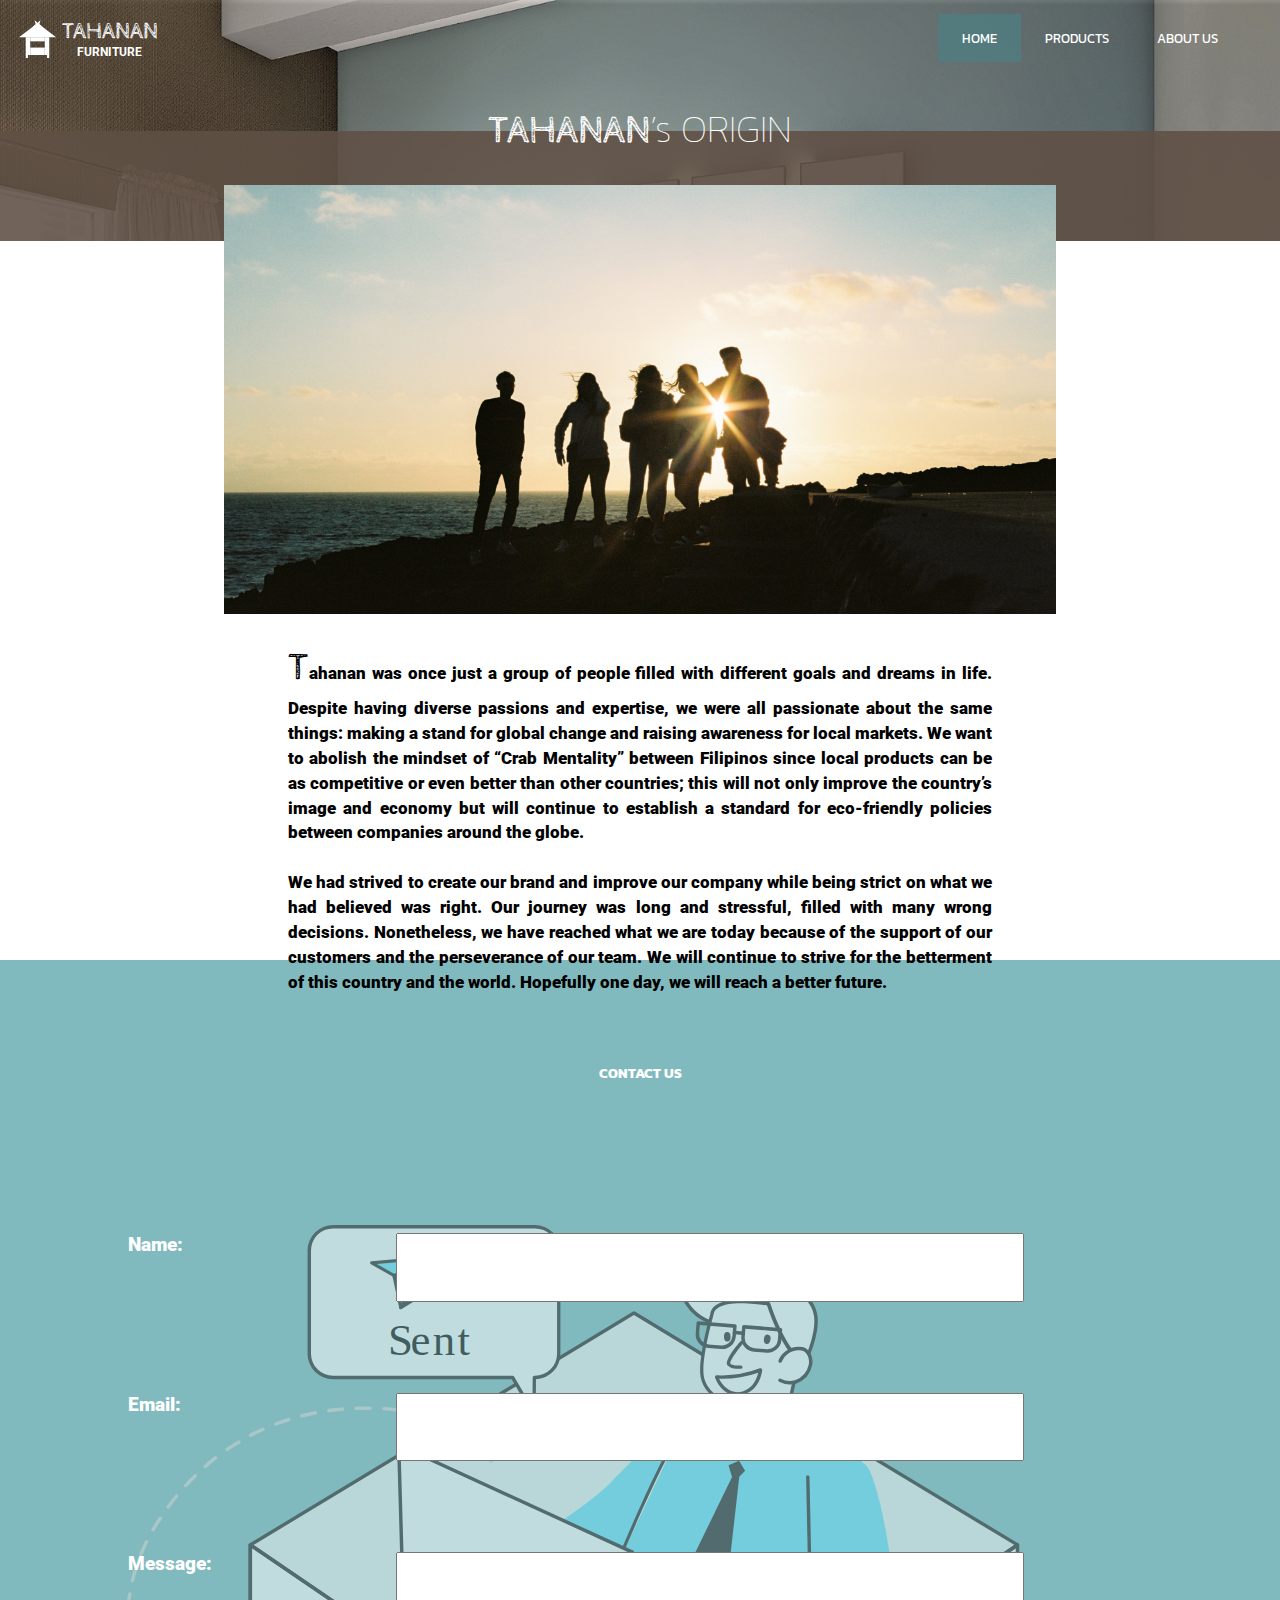
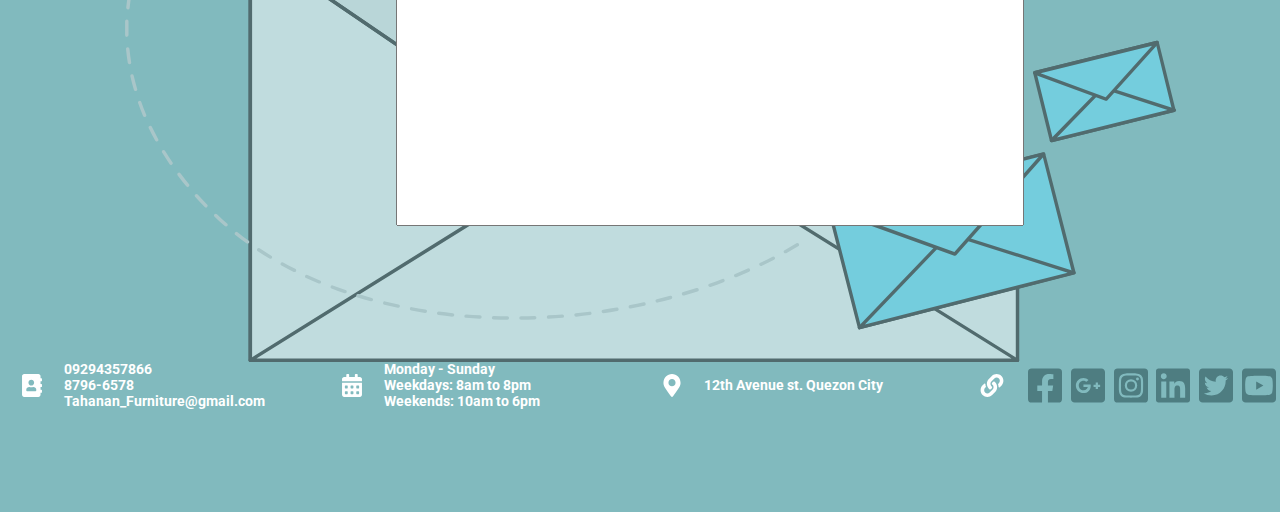
<file: aboutus.html>
<!DOCTYPE html>
<html lang="en">
<head>
    <meta charset="UTF-8">
    <meta http-equiv="X-UA-Compatible" content="IE=edge">
    <meta name="viewport" content="width=device-width, initial-scale=1.0">
    <link rel="stylesheet" href="css/aboutusphone.css">
    <title>TAHANAN | About Us</title>
</head>
<body>
    <main-content>
        <origin-section>
            <nav>
                <!--========================= Navigation =========================-->
                <div class="logo">
                    <img class="logo-pic" src="img/Logo/logo.svg">
                    <div class="logo-text">
                        <h1>TAHANAN</h1>
                        <h2>FURNITURE</h2>
                    </div>
                </div>
    
                <div class="links">
                    <a href="index.html" class="active-link"><img src="img/Logo/link-home.svg">
                        <h1>HOME</h1>
                    </a>
                    <a href="products.html"><img src="img/Logo/link-products.svg">
                        <h1>PRODUCTS</h1>
                    </a>
                    <a href="aboutus.html"><img src="img/Logo/link-aboutus.svg">
                        <h1>ABOUT US</h1>
                    </a>
                </div>
            </nav>
    
            <content-bg>
            </content-bg>
    
        </origin-section>
    
        <origin-content-container>
            <origin-content>
                <h1><span>TAHANAN</span>’s ORIGIN</h1>
                <img src="img/about-us-img.jpg" alt="TAHANAN's Origin Picture">
                <p><span>T</span>ahanan was once just a group of people filled with different goals and dreams in life.
                    Despite having diverse passions
                    and expertise, we were all passionate about the same things: making a stand for global change and
                    raising awareness for
                    local markets. We want to abolish the mindset of “Crab Mentality” between Filipinos since local products
                    can be as
                    competitive or even better than other countries; this will not only improve the country’s image and
                    economy but will
                    continue to establish a standard for eco-friendly policies between companies around the globe.<br><br>
    
                    We had strived to create our brand and improve our company while being strict on what we had believed
                    was right. Our
                    journey was long and stressful, filled with many wrong decisions. Nonetheless, we have reached what we
                    are today because
                    of the support of our customers and the perseverance of our team. We will continue to strive for the
                    betterment of this
                    country and the world. Hopefully one day, we will reach a better future.</p>
            </origin-content>
        </origin-content-container>
    </main-content>

    <contact-info>
        <div class="contact-bg">
            <img src="img/Logo/contact-info-bg.svg">
        </div>
        <div class="contact-header">
            <h1>CONTACT US</h1>
        </div>
        <div class="contact-us-info">
            <div class="message-info">
                <div class="name-container">
                    <label for "name">Name: </label>
                    <input type="text"><br>
                </div>
                <div class="email-container">
                    <label for="email">Email: </label>
                    <input type="text"><br>
                </div>
                <div class="message-container">
                    <label for="message">Message: </label>
                    <input type="text"><br>
                </div>
            </div>
    
            <div class="company-info">
                <div class="contacts">
                    <img src="img/Logo/contact-logo.svg" alt="Contacts">
                    <div class="contacts-info">
                        <h1>09294357866</h1>
                        <h1>8796-6578</h2>
                            <h1>Tahanan_Furniture@gmail.com</h3>
                    </div>
                </div>
    
                <div class="schedule">
                    <img src="img/Logo/schedule-logo.svg" alt="Contacts">
                    <div class="schedule-info">
                        <h1>Monday - Sunday</h1>
                        <h1>Weekdays: 8am to 8pm</h2>
                            <h1>Weekends: 10am to 6pm</h3>
                    </div>
                </div>
    
                <div class="address">
                    <img src="img/Logo/address-logo.svg" alt="Contacts">
                    <h1>12th Avenue st. Quezon City</h1>
                </div>
    
                <div class="link">
                    <img src="img/Logo/link-logo.svg" alt="Contacts">
                    <div class="link-list">
                        <a href="https://www.facebook.com/" target="blank"><img
                                src="img/Logo/facebook-square-brands.svg"></a>
                        <a href="https://plus.google.com/" target="blank"><img
                                src="img/Logo/google-plus-square-brands.svg"></a>
                        <a href="https://www.instagram.com/" target="blank"><img
                                src="img/Logo/instagram-square-brands.svg"></a>
                        <a href="https://www.linkedin.com/" target="blank"><img src="img/Logo/linkedin-brands.svg"></a>
                        <a href="https://twitter.com/" target="blank"><img src="img/Logo/twitter-square-brands.svg"></a>
                        <a href="https://www.youtube.com/" target="blank"><img src="img/Logo/youtube-square-brands.svg"></a>
                    </div>
                </div>
    
            </div>
        </div>
    </contact-info>
        
    
</body>
</html>
</file>
<file: css/aboutusphone.css>
@import url("https://fonts.googleapis.com/css2?family=Cabin+Sketch&family=Kanit&family=Roboto:wght@100&display=swap");

/*=====
GLOBAL
=====*/

*,
::before,
::after {
  box-sizing: border-box;
  margin: 0;
  font-style: normal;
}

body {
  width: 100%;
}

a {
  text-decoration: none;
  color: black;
}

*:hover {
  transition: all 0.25s ease-in-out;
}

/*=================================================
                    MAIN CONTENT                    
=================================================*/

main-content {
  height: 160vw;
  display: flex;
  flex-direction: column;
}

origin-section {
  height: 24.74%;
  max-height: 190px;
  background: url("../img/welcome.jpg") no-repeat top;
  display: flex;
  flex-direction: column;
  background-size: cover;
  justify-content: space-between;
}

/*=======================================================
                    MAIN CONTENT MEDIA                   
=======================================================*/
@media screen and (min-width: 481px) {
  main-content {
    height: 75vw;
  }

  origin-section {
    height: 18.8vw;
    max-height: 270px;
  }
}

/*============================================
                    NAVBAR                    
============================================*/

nav {
  display: flex;
  width: 100%;
  padding: 0 1%;
  max-height: 80px;
  height: 42.4%;
  background-color: rgba(125, 186, 190, 1);
}

.logo {
  display: flex;
  width: 50%;
  align-items: center;
}

.logo img {
  height: 45%;
  max-height: 36px;
  padding: 0 2%;
  align-items: center;
}

.logo-text {
  display: flex;
  flex-direction: column;
  color: white;
  justify-content: center;
}

.logo-text h1 {
  font-family: "Cabin Sketch", cursive;
  font-size: min(4.7vw, 1.4rem);
  font-weight: 100;
}

.logo-text h2 {
  font-family: "Roboto", sans-serif;
  font-size: min(2.3vw, 0.7rem);
  text-align: center;
}

.links {
  width: 50%;
  justify-content: flex-end;
  display: flex;
  padding: 0 2%;
  align-items: center;
}

.links a {
  display: flex;
  height: 100%;
  justify-content: center;
  align-items: center;
  color: white;
  width: 50%;
}

.links a:hover {
  background: rgba(62, 100, 104, 0.5);
}

.links h1 {
  font-family: "Kanit", sans-serif;
  font-size: min(1vw, 1rem);
  display: none;
  font-weight: normal;
}

.links img {
  height: 40%;
  max-height: 30px;
}

.active-link {
  border-bottom: 0.3rem solid rgba(78, 125, 129, 0.78);
}

/*==================================================
                    NAVBAR MEDIA                    
==================================================*/

@media screen and (min-width: 481px) {
  nav {
    background: url("../img/welcome.jpg") no-repeat top;
    background-size: cover;
    height: 6vw;
  }

  .logo img {
    height: 50%;
    padding: 0 1%;
    max-height: none;
  }

  .logo-text h1 {
    font-size: min(1.9vw, 1.42rem);
  }

  .logo-text h2 {
    font-size: min(1vw, 0.75rem);
  }

  .links a {
    font-size: min(1vw, 0.75rem);
    height: 4em;
    width: auto;
    padding: 1.5em 2em;
  }

  .links h1 {
    display: inline;
  }

  .links img {
    display: none;
  }

  .active-link {
    background: rgba(78, 125, 129, 0.78);
    border: none;
  }
}

/*===================================================
                    ORIGIN CONTENT                    
===================================================*/
content-bg {
  background: rgba(96, 80, 69, 0.89);
  height: 57.9%;
  width: 100%;
  max-height: 110px;
}

origin-content-container {
  position: relative;
  display: flex;
  width: 100%;
  justify-content: center;
}

origin-content {
  position: absolute;
  display: flex;
  flex-direction: column;
  align-items: center;
  margin: -20%;
  width: inherit;
}

origin-content h1 {
  font-family: "Kanit", sans-serif;
  font-size: min(5vw, 1.5rem);
  color: white;
  font-weight: 100;
  margin-bottom: 2%;
}

origin-content h1 span {
  font-family: "Cabin Sketch", cursive;
  line-height: 1.5;
}

origin-content img {
  height: 40%;
  width: 65%;
  margin-bottom: 2%;
}

origin-content p {
  font-family: "Roboto", sans-serif;
  font-size: min(2.7vw, 0.8rem);
  width: 65%;
  font-weight: 1000;
  text-align: justify;
  line-height: 1.5;
}

origin-content p span {
  font-family: "Cabin Sketch", cursive;
  font-size: min(3vw, 3rem);
  font-weight: 200;
}

/*=========================================================
                    ORIGIN CONTENT MEDIA                    
=========================================================*/
@media screen and (min-width: 481px) {
  content-bg {
    height: 70.371%;
  }

  origin-content {
    margin: -11%;
  }

  origin-content h1 {
    font-size: min(3vw, 3rem);
  }

  origin-content p {
    font-size: min(1.3vw, 1.3rem);
    width: 55%;
  }

  origin-content p span {
    font-size: min(3vw, 3rem);
  }
}

/*====================================================
                    CONTACT SECTION                    
====================================================*/
contact-info {
  display: flex;
  height: 90vw;
  flex-direction: column;
  background-color: rgba(129, 186, 190, 1);
  color: white;
  padding-bottom: 1%;
}

.contact-header {
  height: 20%;

  display: flex;
  justify-content: center;
  align-items: center;
}

.contact-header h1 {
  font-family: "Kanit", sans-serif;
  font-size: 1.1vw;
  font-size: 1.1rem;
  font-size: min(1.1vw, 1.1rem);
}

.contact-us-info {
  display: flex;
  height: 80%;
  z-index: 2;
  flex-direction: column;
}

.message-info {
  display: flex;
  flex-direction: column;
  width: 100%;
  height: 75%;
  justify-content: space-around;
}

.message-info label,
input {
  font-family: "Roboto", sans-serif;
  font-size: min(1.5vw, 1.5rem);
  font-weight: 1000;
}

.message-info div {
  width: 100%;
  display: flex;
  justify-content: space-between;
  height: 10%;
}

.message-info div:nth-child(3) {
  height: 40%;
}

.message-info input {
  width: 70%;
  margin-right: 20%;
  height: 100%;
}

.message-info label {
  width: 40%;
  padding-left: 10%;
}

.company-info {
  display: flex;
  width: 100%;
  height: 25%;
  justify-content: space-around;
  align-items: center;
}

.contacts,
.schedule,
.address,
.link {
  display: flex;
  height: 20%;
  width: 45%;
  align-items: center;
}

.company-info div h1 {
  font-family: "Roboto", sans-serif;
  font-size: min(1.1vw, 1.1rem);
}

.company-info div div {
  display: flex;
  flex-direction: column;
}

.link-list {
  flex-direction: row !important;
  justify-content: space-between;
  width: 80%;
}

.link-list a {
  display: flex;
  height: 100%;
  justify-content: center;
}

.link-list img {
  height: 90% !important;
  width: 80% !important;
}

.company-info img {
  width: 20%;
  height: 50%;
}

.contact-bg {
  z-index: 1;
  position: absolute;
  opacity: 0.5;
  height: inherit;
  display: flex;
  width: 100%;
  justify-content: center;
  align-items: flex-end;
}

.contact-bg img {
  height: 90%;
}
</file>
